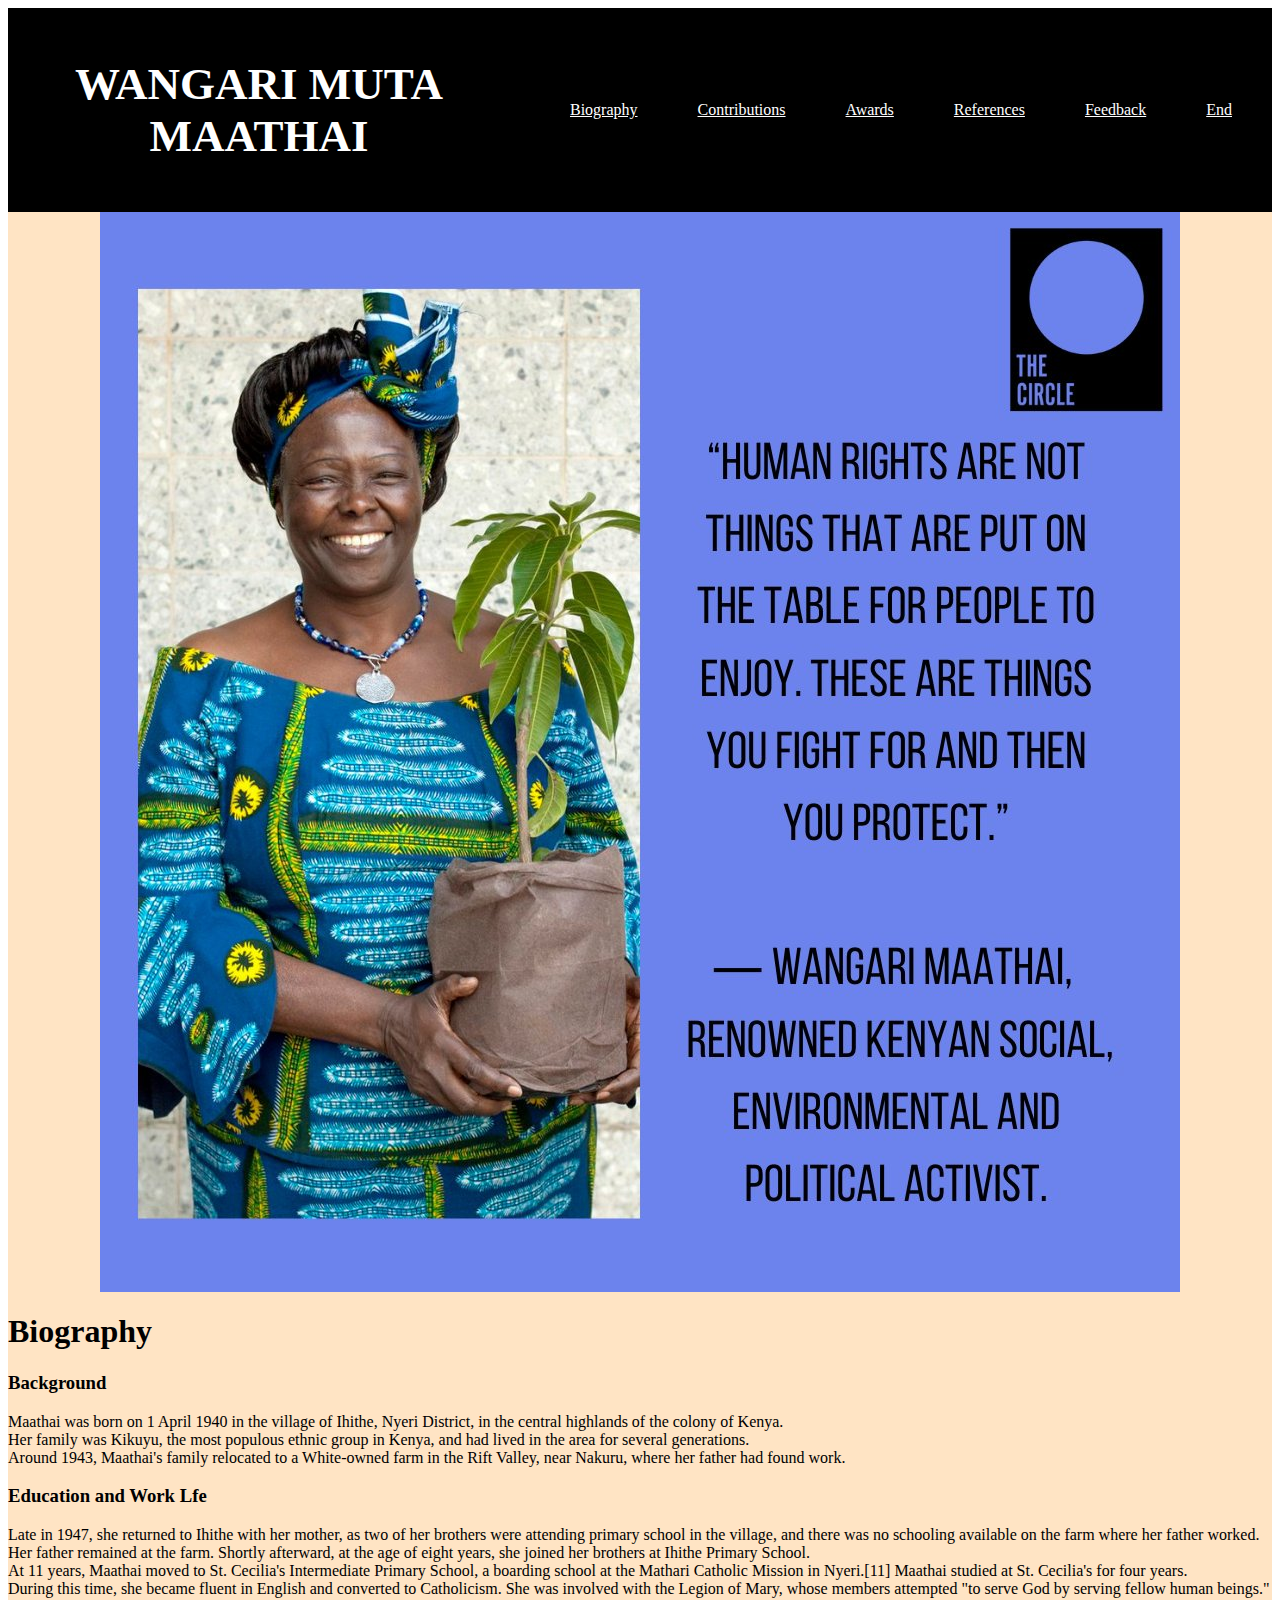
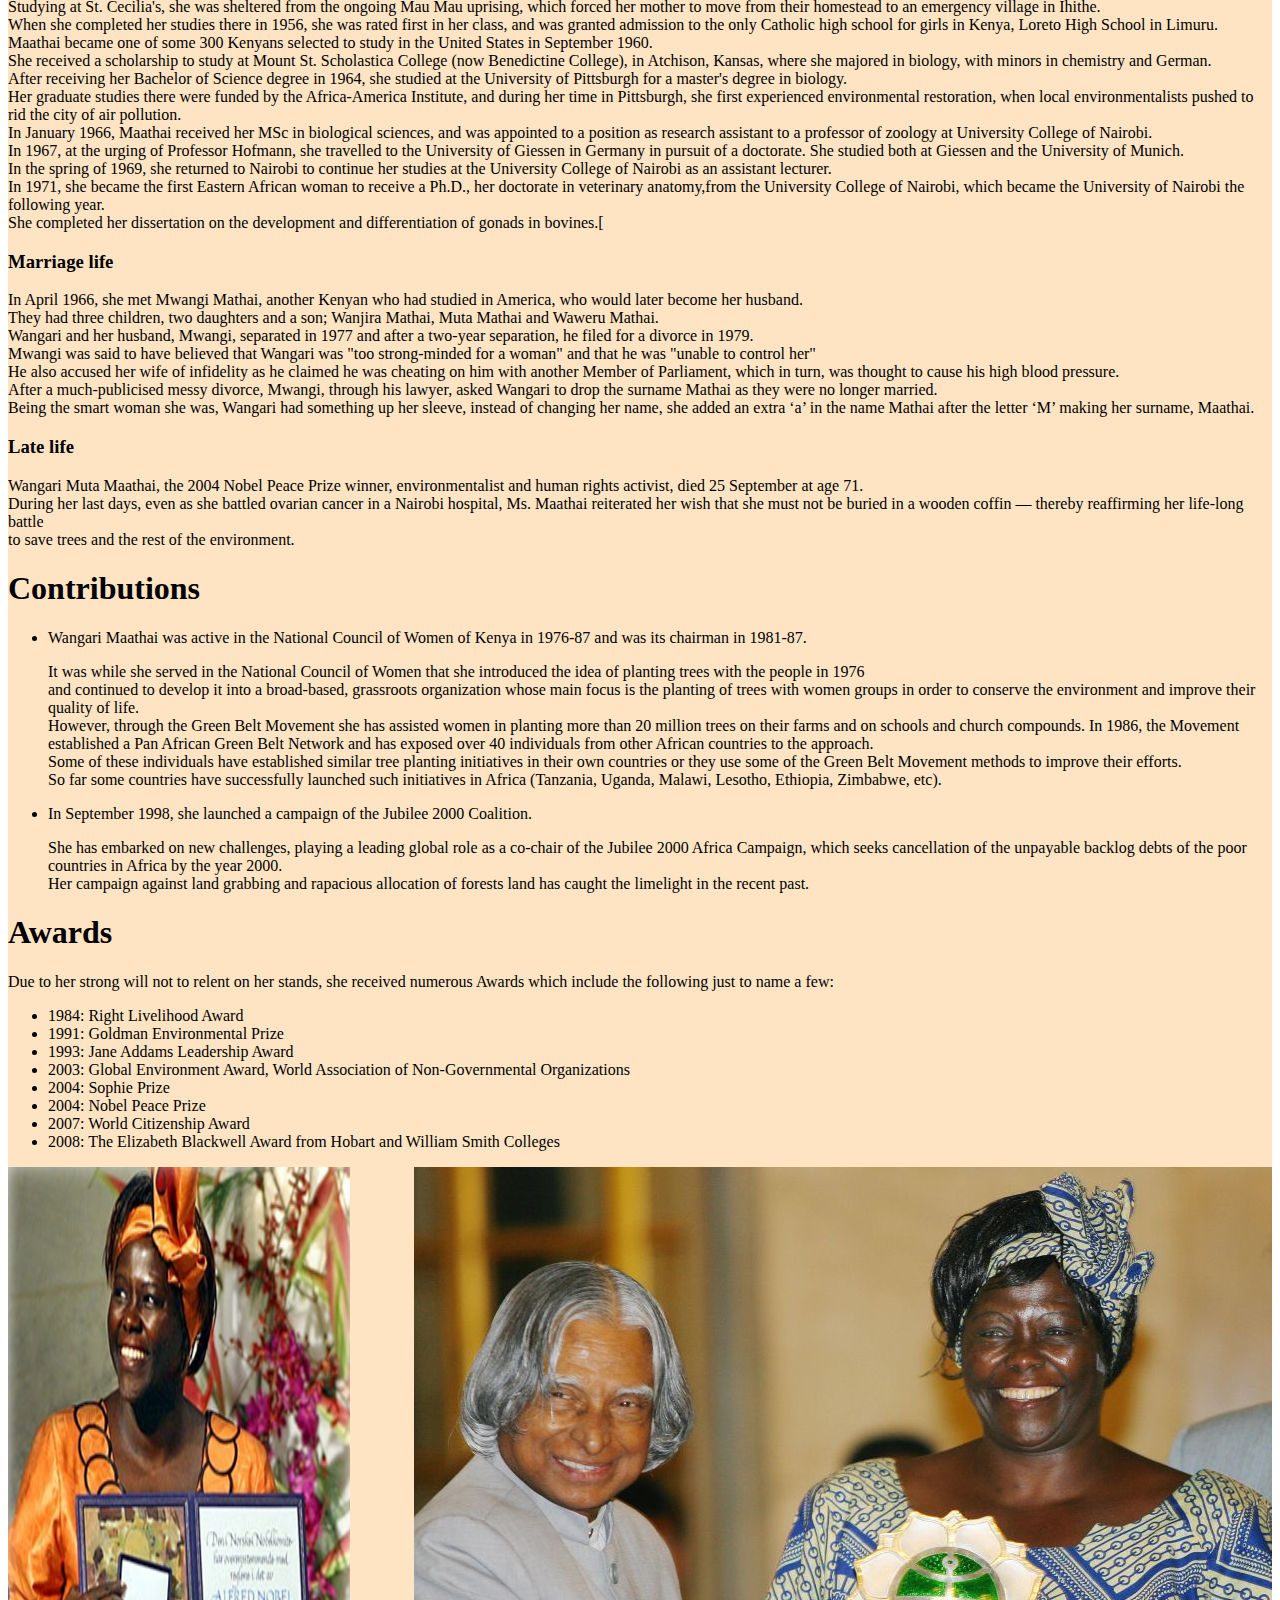
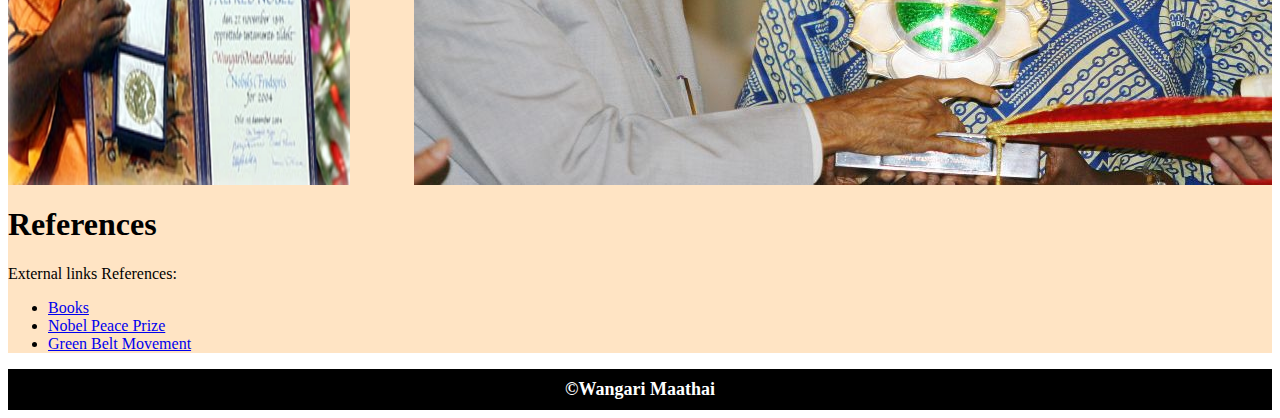
<file: Portfolio Assignment/index.html>
<!-- SCT211-0044/2022 FAITH CHEPKOECH MOSONIK -->
<!DOCTYPE html>
<html lang="en">
<head>
    <meta charset="UTF-8">
    <meta name="viewport" content="width=device-width, initial-scale=1.0">
    <link rel="stylesheet" href="style.css">
    <title>Wangari Maathai | Portfolio</title>
</head>
<body>
    <header>
        <!-- Nav bar start -->
        <nav class="nav-bar">
            <h1>WANGARI MUTA MAATHAI</h1>
            <ul class="nav-links">
                <li>
                    <a href="#Biography">Biography</a>
                </li>
                <li>
                    <a href="#Contributions">Contributions</a>
                </li>
                <li>
                    <a href="#Awards">Awards</a>
                </li>
                <li>
                    <a href="#References">References</a>
                </li>
                <li>
                    <a href="form.html">Feedback</a>
                </li>
                <li>
                    <a href="results.html">End</a>
                </li>
            </ul>
        </nav>
        <!-- Nav bar end -->   
    </header>
    <div class="body">
        <!-- Hero section start -->
        <section class="hero">
            <div class="hero-section">
                <!-- <img src="images/images.jpeg" alt="Photo"> -->
                <img src="images/Wangari-treeholding.jpg" alt="Photo2">
            </div>
        </section>
        <!-- Hero section end -->
        <section id="Biography">
            <h1>Biography</h1>
            <div>
                <h3>Background</h3>
                <p>
                    Maathai was born on 1 April 1940 in the village of Ihithe, Nyeri District, in the central highlands of the colony of Kenya. <br>
                    Her family was Kikuyu, the most populous ethnic group in Kenya, and had lived in the area for several generations. <br>
                    Around 1943, Maathai's family relocated to a White-owned farm in the Rift Valley, near Nakuru, where her father had found work.
                </p>
                <h3>Education and Work Lfe</h3>
                <p>
                    Late in 1947, she returned to Ihithe with her mother, as two of her brothers were attending primary school in the village, and there was no schooling available on the farm where her father worked. <br>
                    Her father remained at the farm. Shortly afterward, at the age of eight years, she joined her brothers at Ihithe Primary School. <br>
                    At 11 years, Maathai moved to St. Cecilia's Intermediate Primary School, a boarding school at the Mathari Catholic Mission in Nyeri.[11] Maathai studied at St. Cecilia's for four years. <br>
                    During this time, she became fluent in English and converted to Catholicism. She was involved with the Legion of Mary, whose members attempted "to serve God by serving fellow human beings." <br> 
                    Studying at St. Cecilia's, she was sheltered from the ongoing Mau Mau uprising, which forced her mother to move from their homestead to an emergency village in Ihithe. <br> 
                    When she completed her studies there in 1956, she was rated first in her class, and was granted admission to the only Catholic high school for girls in Kenya, Loreto High School in Limuru. <br>
                    Maathai became one of some 300 Kenyans selected to study in the United States in September 1960. <br>
                    She received a scholarship to study at Mount St. Scholastica College (now Benedictine College), in Atchison, Kansas, where she majored in biology, with minors in chemistry and German. <br>
                    After receiving her Bachelor of Science degree in 1964, she studied at the University of Pittsburgh for a master's degree in biology. <br> 
                    Her graduate studies there were funded by the Africa-America Institute, and during her time in Pittsburgh, she first experienced environmental restoration, when local environmentalists pushed to rid the city of air pollution. <br>
                    In January 1966, Maathai received her MSc in biological sciences, and was appointed to a position as research assistant to a professor of zoology at University College of Nairobi. <br>
                    In 1967, at the urging of Professor Hofmann, she travelled to the University of Giessen in Germany in pursuit of a doctorate. She studied both at Giessen and the University of Munich. <br>
                    In the spring of 1969, she returned to Nairobi to continue her studies at the University College of Nairobi as an assistant lecturer. <br>
                    In 1971, she became the first Eastern African woman to receive a Ph.D., her doctorate in veterinary anatomy,from the University College of Nairobi, which became the University of Nairobi the following year. <br>
                    She completed her dissertation on the development and differentiation of gonads in bovines.[
                </p>
                <h3>Marriage life</h3>
                <p>
                    In April 1966, she met Mwangi Mathai, another Kenyan who had studied in America, who would later become her husband. <br>
                    They had three children, two daughters and a son; Wanjira Mathai, Muta Mathai and Waweru Mathai. <br>
                    Wangari and her husband, Mwangi, separated in 1977 and after a two-year separation, he filed for a divorce in 1979. <br>
                    Mwangi was said to have believed that Wangari was "too strong-minded for a woman" and that he was "unable to control her" <br>
                    He also accused her wife of infidelity as he claimed he was cheating on him with another Member of Parliament, which in turn, was thought to cause his high blood pressure. <br>
                    After a much-publicised messy divorce, Mwangi, through his lawyer, asked Wangari to drop the surname Mathai as they were no longer married. <br>
                    Being the smart woman she was, Wangari had something up her sleeve, instead of changing her name, she added an extra ‘a’ in the name Mathai after the letter ‘M’ making her surname, Maathai.
                </p>
                <h3>Late life</h3>
                <p>
                    Wangari Muta Maathai, the 2004 Nobel Peace Prize winner, environmentalist and human rights activist, died 25 September at age 71. <br>
                    During her last days, even as she battled ovarian cancer in a Nairobi hospital, Ms. Maathai reiterated her wish that she must not be buried in a wooden coffin — thereby reaffirming her life-long battle <br>
                    to save trees and the rest of the environment.
                </p>
            </div>
        </section>
        <section id="Contributions">
            <div>
                <h1>Contributions</h1>
                <ul>
                    <li>                  
                        Wangari Maathai was active in the National Council of Women of Kenya in 1976-87 and was its chairman in 1981-87. 
                    </li>
                    <p>
                        It was while she served in the National Council of Women that she introduced the idea of planting trees with the people in 1976 <br>
                        and continued to develop it into a broad-based, grassroots organization whose main focus is the planting of trees with women groups in order to conserve the environment and improve their quality of life. <br>
                        However, through the Green Belt Movement she has assisted women in planting more than 20 million trees on their farms and on schools and church compounds.
                        In 1986, the Movement established a Pan African Green Belt Network and has exposed over 40 individuals from other African countries to the approach. <br>
                        Some of these individuals have established similar tree planting initiatives in their own countries or they use some of the Green Belt Movement methods to improve their efforts. <br>
                        So far some countries have successfully launched such initiatives in Africa (Tanzania, Uganda, Malawi, Lesotho, Ethiopia, Zimbabwe, etc). 
                    </p>
                    <li>
                        In September 1998, she launched a campaign of the Jubilee 2000 Coalition.
                    </li>
                    <p>
                        She has embarked on new challenges, playing a leading global role as a co-chair of the Jubilee 2000 Africa Campaign, which seeks cancellation of the unpayable backlog debts of the poor countries in Africa by the year 2000. <br>
                        Her campaign against land grabbing and rapacious allocation of forests land has caught the limelight in the recent past.                   
                    </p>
                </ul>
            </div>
        </section>
        <section  id="Awards">
            <div>
                <h1>Awards</h1>
                <p>Due to her strong will not to relent on her stands, she received numerous Awards which include the following just to name a few:</p>
                <ul>
                    <li>1984: Right Livelihood Award</li>
                    <li>1991: Goldman Environmental Prize</li>
                    <li>1993: Jane Addams Leadership Award</li>
                    <li>2003: Global Environment Award, World Association of Non-Governmental Organizations</li>
                    <li>2004: Sophie Prize</li>
                    <li>2004: Nobel Peace Prize</li>
                    <li>2007: World Citizenship Award</li>
                    <li>2008: The Elizabeth Blackwell Award from Hobart and William Smith Colleges</li>
                </ul>
                <div style="display: flex; justify-content: space-between;">
                    <img src="images/Wangari_Maathai_Receives_the_Nobel_Peace_Prize.png" alt="Nobel Peace prize photo">
                    <img src="images/110926122626-wangari-maathai-7.jpg" alt="award">
                </div>
    
            </div>
        </section>
        <section id="References">
            <h1>References</h1>
            <p>External links References:</p>
            <ul>
                <li><a href="https://www.google.com/search?gs_ssp=eJzj4tTP1TcwMcwqNjVg9OIvT8xLTyzKVMhNTCzJSMwEAHU0CO4&q=wangari+maathai+history&oq=wanga&gs_lcrp=[base64]&sourceid=chrome&ie=UTF-8&si=ALGXSla8pa1zttT-j5LGVlnU6FwNH5ced6xsT7dgzXupXX8VpKHHTfpLaxN2lKu8UTdJzuvnYdzaAvh7nGXJ-Gu4Ab4Je_14v3aMB6Eq6VgBF6nmTkhxsn-ZhPoWyBy-WA_rHQfyd3JG&ictx=1&ved=2ahUKEwi1yYa08KCDAxXg6gIHHfvqAGQQyNoBKAB6BAgOEAA#wptab=si:ALGXSlYE_-2D3HGvga8G5NTYrM32CDFVM_JgrdF3L1erjmltCZyKCoX8Ahc-A7xuLGnCF1X2JdsOuXBSVtzv4H9YXrpPCKDjRvEHS0ptvLTFzmn11ZCGAkhKwNK8mEwrA4FYrRib9LZu">Books</a></li>
                <li><a href="https://en.wikipedia.org/wiki/Wangari_Maathai#2004_Nobel_Peace_Prize">Nobel Peace Prize</a></li>
                <li><a href="https://www.greenbeltmovement.org/wangari-maathai">Green Belt Movement</a></li>
            </ul>
        </section>
    </div>
    <footer>
        <span>&copy;Wangari Maathai</span>
    </footer>

    
</body>
</html>
</file>
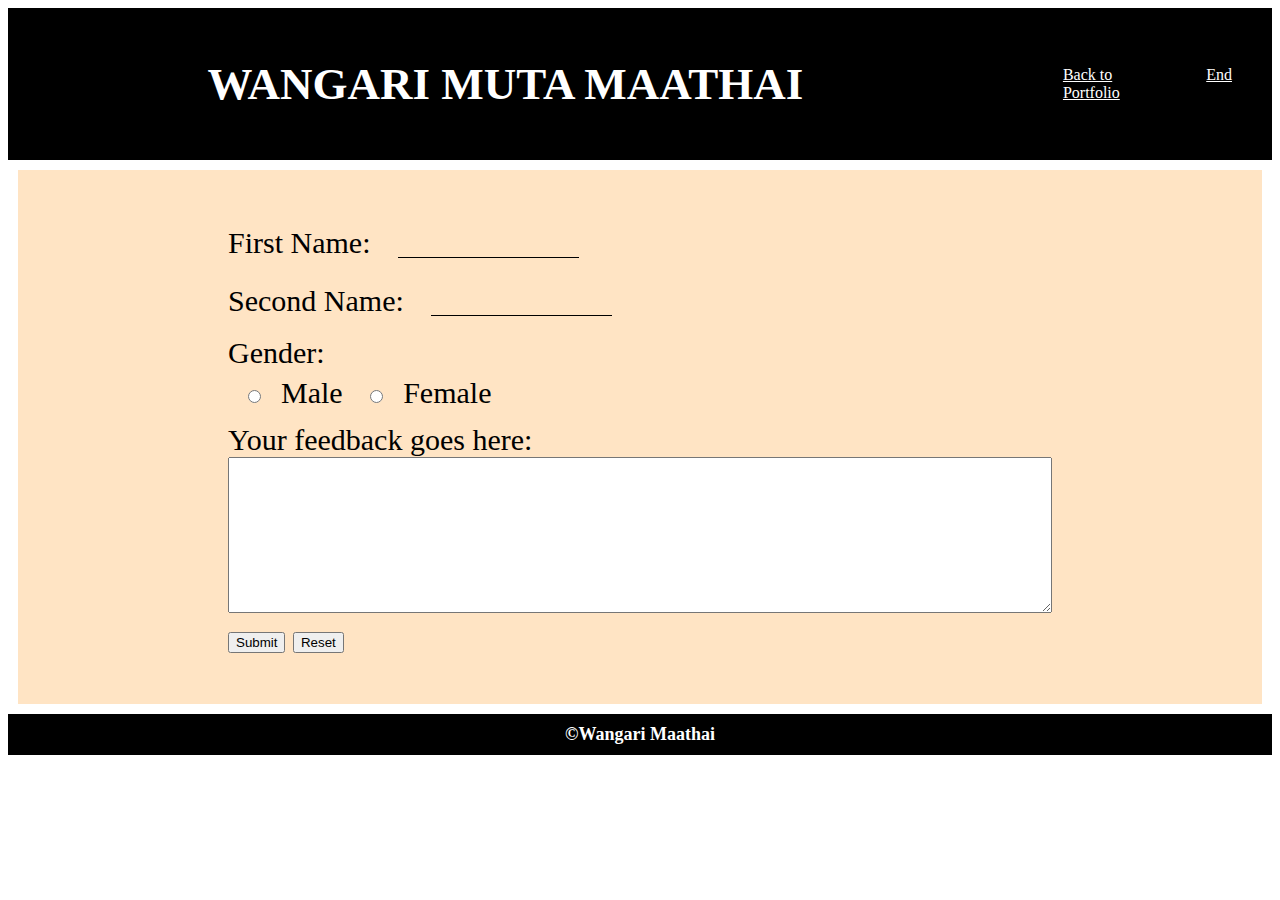
<file: Portfolio Assignment/form.html>
<!-- SCT211-0044/2022 FAITH CHEPKOECH MOSONIK -->
<!DOCTYPE html>
<html lang="en">
<head>
    <meta charset="UTF-8">
    <meta name="viewport" content="width=device-width, initial-scale=1.0">
    <link rel="stylesheet" href="style.css">
    <title>Fan Page</title>
</head>
<body>
    <header>
        <nav class="nav-bar">
            <h1>WANGARI MUTA MAATHAI</h1>
            <ul class="nav-links">
                <li>
                    <a href="index.html">Back to Portfolio</a>
                </li>
                <li>
                    <a href="results.html">End</a>
                </li>
            </ul>
        </nav>
    </header>
    <section class="form">
        <form action="results.html" method="get">
            <div>
                <label for="First Name">First Name:</label>
                <input type="text" name="First Name" id="First Name">
            </div>
            <div>
                <label for="Second Name">Second Name:</label>
                <input type="text" name = "Second Name" id="Second Name">
            </div>
            <div>
                <label for="Gender">Gender:</label>
            </div>
            <div>
                <input type="radio" name="Gender" id="Male">Male 
                <input type="radio" name="Gender" id="Female">Female
            </div> 
            <div>
                <label for="feedback">Your feedback goes here:</label>
            </div>
            <div>
                <textarea name="feedback" id="feedback" cols="100" rows="10"></textarea>
            </div>
            <div>
                <button type="submit">Submit</button>
                <button type="reset">Reset</button>
            </div>
        </form>
    </section>
    <footer>
        <span>&copy;Wangari Maathai</span>
    </footer>
    
</body>
</html>
</file>
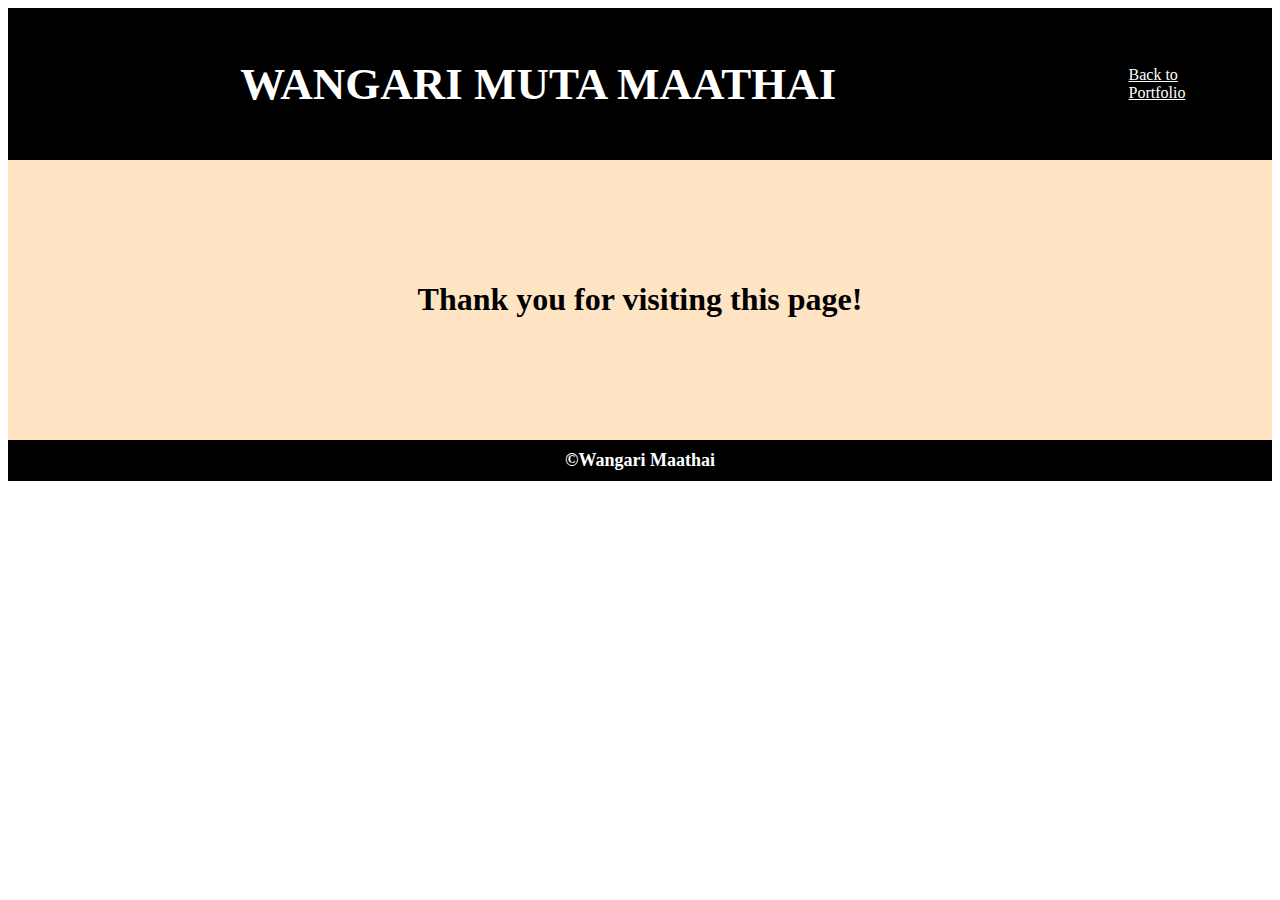
<file: Portfolio Assignment/results.html>
<!-- SCT211-0044/2022 MOSONIK FAITH CHEPKOECH -->
<!DOCTYPE html>
<html lang="en">
<head>
    <meta charset="UTF-8">
    <meta name="viewport" content="width=device-width, initial-scale=1.0">
    <link rel="stylesheet" href="style.css">
    <title>Results</title>
</head>
<body>
    <header>
        <nav class="nav-bar">
            <h1>WANGARI MUTA MAATHAI</h1>
            <ul class="nav-links">
                <li>
                    <a href="index.html">Back to Portfolio</a>
                </li>
    </header>
    <div class="end-body">
    <h1>Thank you for visiting this page!</h1>
    <div id="results"></div>
    <script>
        const resultsList = document.getElementById('results');
        new URLSearchParams(window.location.search).forEach((value, name) => {
            resultsList.append('${name}: ${value}');
            resultsList.append(document.createElement('br'));
        })
    </script>
    </div>
    <footer>
        <span>&copy;Wangari Maathai</span>
    </footer>
    
</body>
</html>
</file>
<file: Portfolio Assignment/style.css>
/* header {
    background-color: black;
    text-align: center;
} */
.nav-bar {
    background-color:black;
    position: relative;
    display: flex;
    align-items: center;
    justify-content: space-between;
}

header h1 {
    color: white;
    width: 1000px;
    margin: 20px;
    text-align: center;
    justify-content: space-between;
    padding: 30px;
    font-size: 45px;
}
.nav-links {
    display: flex;
    list-style-type: none;
}
.nav-links li {
    padding: 20px; 
    color: white;    
}
.nav-links li a {
    display: inline;
    margin-right: 20px;
    color: white;
}
.hero-section {
    display: flex; 
    object-fit: cover; 
    max-width: 100%;
}
.hero {
    display: flex;
	position: relative;
	align-items: center;
	justify-content: center;
}
footer {
    background: black;
    display: flex;
    text-align: center;
    justify-content: center;
    padding: 10px;
    font-weight: bold;
    font-size: large;
    color: white;
}
.form {
    display: flex;
    position: relative;
    align-items: center;
    justify-content: center;
    margin: 10px;
    padding: 50px;
    background-color: bisque;   
}

form {
    font-size: 30px;
}
form input {
    margin: 20px;
    border: none;
    background: none; 
    outline: none;
    border-bottom: 1px solid black;
}
.body {
    background-color: bisque;
}
.end-body {
    background-color: bisque;
    display: flex;
    align-items: center;
    justify-content: center;
    padding: 100px;
}
</file>
